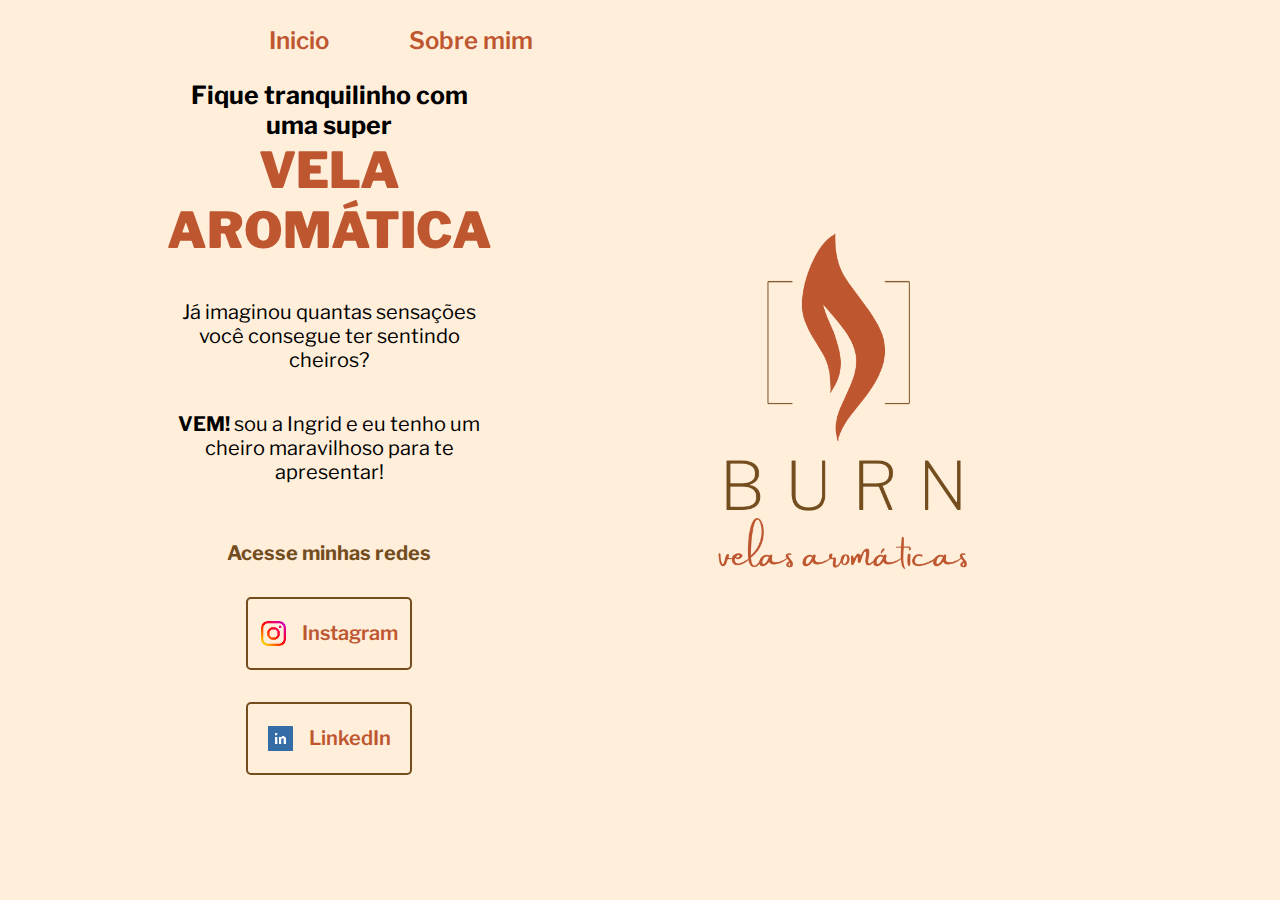
<file: index.html>
<!DOCTYPE html>
<html lang="pt-br">
<head>
    <meta charset="UTF-8">
    <meta http-equiv="X-UA-Compatible" content="IE=edge">
    <meta name="viewport" content="width=device-width, initial-scale=1.0">
    <title>BURN - Velas Aromáticas</title>
    <link rel="shortcut icon" href="./assets/burn-_1_-1.ico" type="image/x-icon">
    <link rel="stylesheet" href="./styles/style.css">
</head>
<body>
    <header class="cabecalho">
        <nav class="cabecalho__menu">
            <a class="cabecalho__menu__link" href="index.html">Inicio</a>
            <a class="cabecalho__menu__link" href="about.html">Sobre mim</a>
        </nav>
    </header>
    <main class="apresentacao">
        <section class="apresentacao__conteudo">
            <h1 class="apresentacao__conteudo__titulo">Fique tranquilinho com uma super <strong class="titulo-destaque">VELA AROMÁTICA</strong></h1>
            <P class="apresentacao__conteudo__texto1">Já imaginou quantas sensações você consegue ter sentindo cheiros?</P>
            <p class="apresentacao__conteudo__texto2"> <strong>VEM!</strong> sou a Ingrid e eu tenho um cheiro maravilhoso para te apresentar!</p>
        <div class="apresentacao__links">  
            <h2 class="apresentacao__links__subtitulo">Acesse minhas redes</h2>  
            <a class="apresentacao__links__navegacao" href="https://www.instagram.com/ingridallvez/" target="_blank">
                <img src="./assets/INST.png">
                Instagram
            </a>
            <a class="apresentacao__links__navegacao" href="https://www.linkedin.com/in/ingrid-alves-22131716a/" target="_blank">
                <img src="./assets/LINKE.png">
                LinkedIn</a>
        </div>
        </section>
        <img class="apresentacao__imagem" src="./assets/2.png" alt="Logo da Loja de Velas">
    </main>
    <footer></footer>
</body>
</html>
</file>
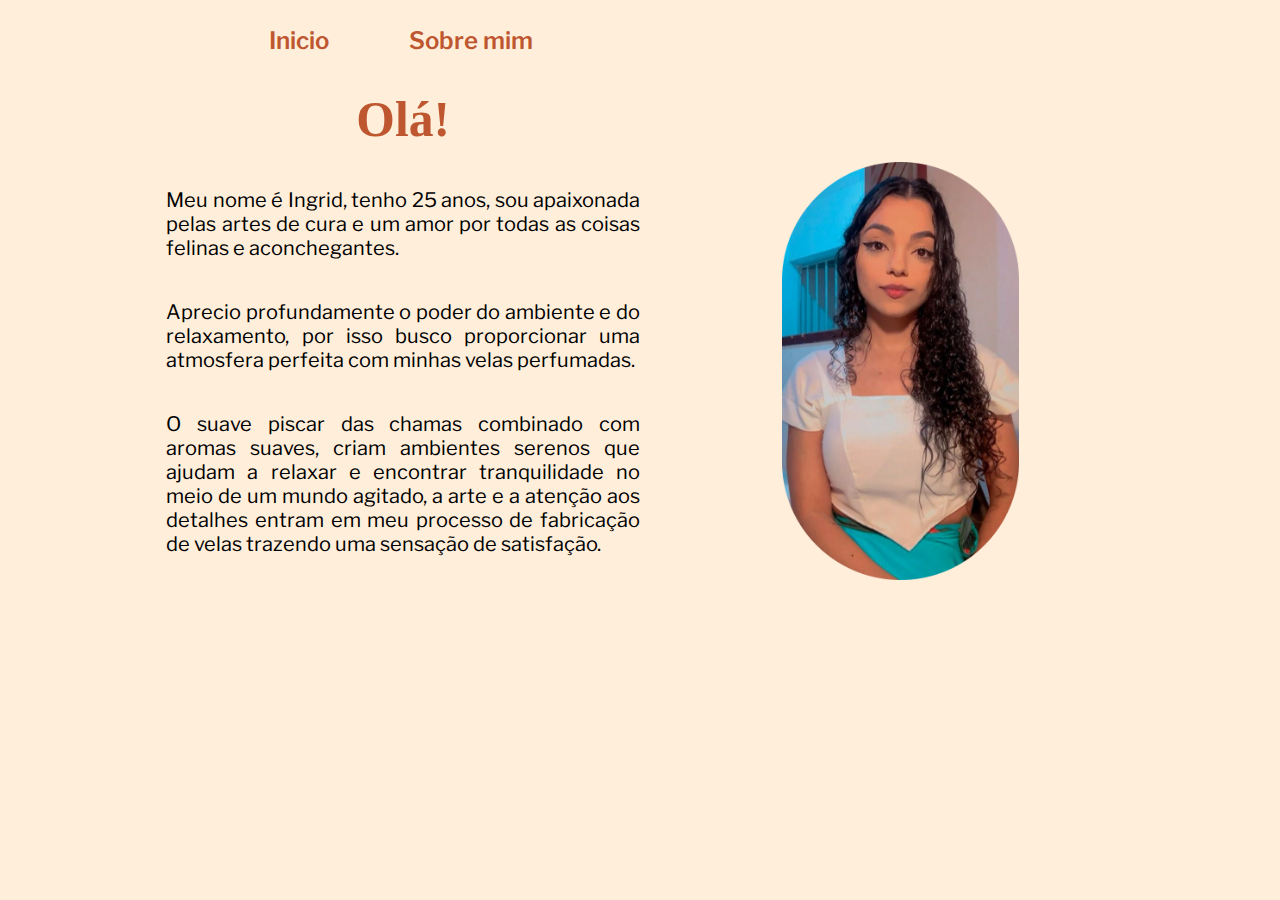
<file: about.html>
<!DOCTYPE html>
<html lang="pt-br">
<head>
    <meta charset="UTF-8">
    <meta name="viewport" content="width=device-width, initial-scale=1.0">
    <title>Sobre mim</title>
    <link rel="shortcut icon" href="./assets/burn-_1_-1.ico" type="image/x-icon">
    <link rel="stylesheet" href="./styles/style.css">
</head>
<body>
    <header class="cabecalho">
        <nav class="cabecalho__menu">
            <a class="cabecalho__menu__link" href="index.html">Inicio</a>
            <a class="cabecalho__menu__link" href="about.html">Sobre mim</a>
        </nav>
    </header>
    <main class="apresentacao">
        <section class="apresentacao__conteudo">
            <h1 class="titulo-destaque">Olá!</h1>
            <p class="apresentacao__conteudo__texto3">Meu nome é Ingrid, tenho 25 anos, sou apaixonada pelas artes de cura e um amor por todas as coisas felinas e aconchegantes.
            </p>
            <p class="apresentacao__conteudo__texto3">Aprecio profundamente o poder do ambiente e do relaxamento, por isso busco proporcionar uma atmosfera perfeita com minhas velas perfumadas.</p>
            <p class="apresentacao__conteudo__texto3">O suave piscar das chamas combinado com aromas suaves, criam ambientes serenos que ajudam a relaxar e encontrar tranquilidade no meio de um mundo agitado, a arte e a atenção aos detalhes entram em meu processo de fabricação de velas trazendo uma sensação de satisfação.</p>
        </section>
        <img class="apresentacao__imagem2" src="./assets/Ingrid.png" alt="Ingrid">
    </main>
    <footer></footer>
</body>
</html>
</file>
<file: styles/style.css>
@import url('https://fonts.googleapis.com/css2?family=Libre+Franklin:wght@100;600&display=swap');

:root {
    --cor-primaria: #ffeeda;
    --cor-secundaria: black;
    --cor-terciaria: #be5730;
}
* {
    margin: 0;
    padding: 0;
}

body {
    box-sizing: border-box;
    background-color: var(--cor-primaria);
    color: var(--cor-secundaria);
}

.cabecalho {
    padding: 2% 0% 0% 21%
}

.cabecalho__menu__link {
    font-family: 'Libre Franklin', sans-serif;
    font-size: 1.5rem;
    font-weight: 600;
    color: var(--cor-terciaria);
    text-decoration: none;
}

.cabecalho__menu {
    display: flex;
    gap: 80px;
}


.apresentacao {
    padding: 1% 13%;
    display: flex;
    align-items:center;
    justify-content: space-between;
    gap: 82px;
}

.apresentacao__conteudo {
    width: 50%;
    display: flex;
    flex-direction: column;
    gap: 40px;  

}

.apresentacao__conteudo__titulo {
    font-size: 1.56rem; 
    font-family: 'Libre Franklin', sans-serif;
    text-align: center;
    margin-top: 4%;
}

.titulo-destaque {
    color: var(--cor-terciaria);
    font-size: 3.1rem;
    display: flex;
    justify-content: center;
}

.apresentacao__conteudo__texto1 {
    font-size: 1.25rem;
    font-family:'Libre Franklin', sans-serif;
    text-align: center;
}

.apresentacao__conteudo__texto2 {
    font-size: 1.25rem;
    font-family:'Libre Franklin', sans-serif;
    text-align:center;
}

.apresentacao__conteudo__texto3 {
    font-size: 1.25rem;
    font-family:'Libre Franklin', sans-serif;
    text-align: justify;
}

.apresentacao__links {
    display: flex;
    flex-direction: column;
    justify-content: space-between;
    align-items: center;
    gap: 32px;
}

.apresentacao__links__subtitulo {
    font-family:'Libre Franklin', sans-serif;
    font-size: 1.25rem;
    margin-top: 5%;
    color:#744d1f;
}

.apresentacao__links__navegacao {
    display: flex;
    justify-content: center;
    gap: 16px;
    width: 50%;
    text-align: center;
    border-radius: 5px;
    border: 2px solid #744d1f;
    font-size: 1.25rem;
    font-weight: 600;
    padding: 22px 0;
    text-decoration: none;
    color: var(--cor-terciaria);
    font-family:'Libre Franklin', sans-serif;

}

.apresentacao__links__link:hover {
    background-color:#f1d7b9;
}   

.apresentacao__imagem {
    width: 55%;
    padding: 1%;
}

.apresentacao__imagem2 {
    width: 25%;
    padding-right: 10%;
    padding-top: 10%;
}
.rodape {
    color:var(--cor-primaria);
    background-color: var(--cor-terciaria);
    padding: 20px;
    text-align: center;
    font-family:'Libre Franklin', sans-serif;
    font-weight: 200;
}

@media (max-width: 1200px) {
    .cabecalho {
        padding: 15% 0% 5% 0%;
    }

    .cabecalho__menu {
        justify-content: center;
    }

    .apresentacao {
        flex-direction: column-reverse;
        padding: 1%;
        gap:10px;
    }

    .apresentacao__conteudo {
        width: 100%;
        gap: 30px;
    }

    .titulo-destaque {
        color: var(--cor-terciaria);
        font-size: 2.5rem;
        display: flex;
        justify-content: center;
    }

    .apresentacao__imagem {
        width: 100%;
    }

    .apresentacao__imagem2 {
        width: 50%;
        padding: 10% 1% 1% 1%;
    }

    .apresentacao__conteudo__texto3 {
        font-size: 1.2rem;
        font-family:'Libre Franklin', sans-serif;
        text-align: justify;
        padding: 2%;
    }

    .apresentacao__conteudo__titulo {
        display: none;
    }
}
</file>
